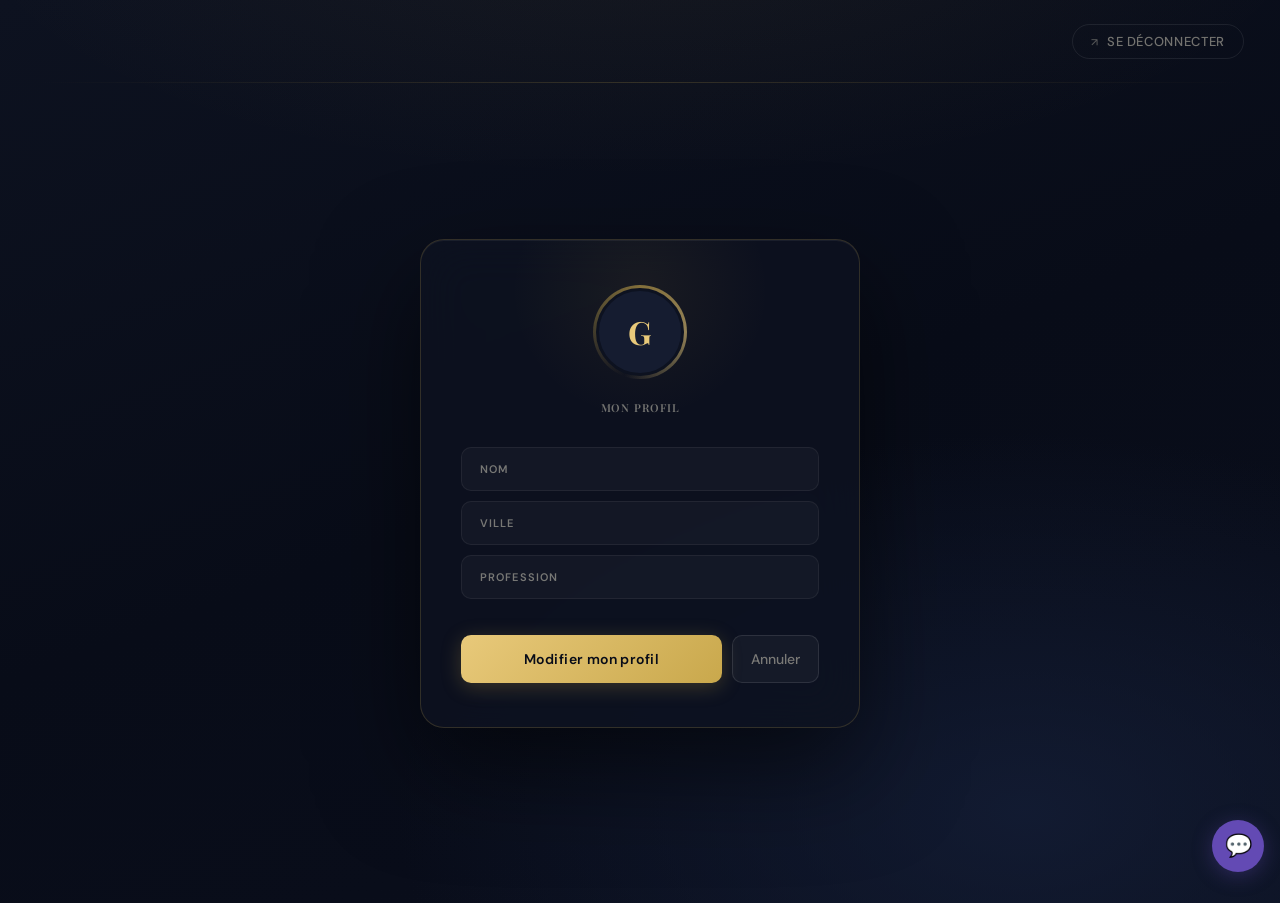
<file: accueil.html>
<!DOCTYPE html>
<html lang="en">
<head>
    <meta charset="UTF-8">
    <meta name="viewport" content="width=device-width, initial-scale=1.0">
    <link rel="stylesheet" href="CSS/accueil.css">
    <link rel="stylesheet" href="CSS/chat.css">
    <title>Document</title>
</head>
<body>
    <header>
        <a class="logout" href="index.html">
            Se déconnecter
        </a>
    </header>

    <main>

        <section class="profile-card">

            <div class="avatar">
                <span id="avatar-letter">G</span>
            </div>

            <h1>Mon Profil</h1>

            <div class="infos">

                <div class="info">
                    <label>Nom</label>
                    <p id="affich-nom"></p>
                </div>

                <div class="info">
                    <label>Ville</label>
                    <p id="affich-ville"></p>
                </div>

                <div class="info">
                    <label>Profession</label>
                    <p id="affich-prof"></p>
                </div>

            </div>

            <div class="actions">
                <button id="updat">Modifier mon profil</button>
                <a href="index.html">Annuler</a>
            </div>

        </section>

    </main>
    <script src="accueil.js"></script>
    <button id="chat-toggle">💬</button>

<div id="chat-box">
    <div id="chat-header">
        <span>💬</span> Tchat communauté
    </div>
    <div id="chat-messages"></div>
    <div id="chat-footer">
        <input id="chat-input" type="text" placeholder="Écris un message...">
        <button id="chat-send">➤</button>
    </div>
</div>
<script src="chat.js"></script>
</body>

</html>
</file>
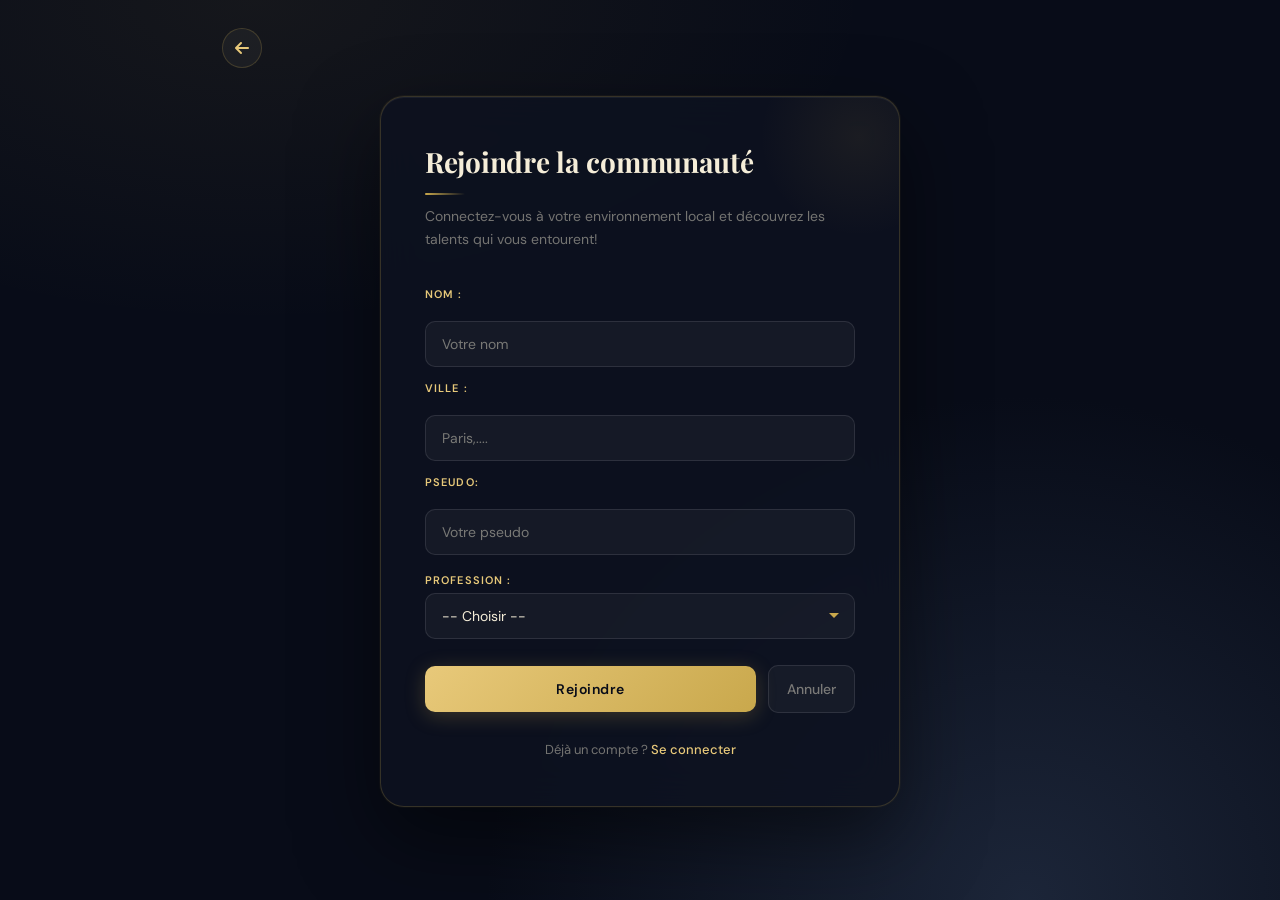
<file: create.html>
<!DOCTYPE html>
<html lang="en">
<head>
    <meta charset="UTF-8">
    <meta name="viewport" content="width=device-width, initial-scale=1.0">
    <link rel="stylesheet" href="CSS/create.css">
    <link rel="preconnect" href="https://fonts.googleapis.com">
<link rel="preconnect" href="https://fonts.gstatic.com" crossorigin>
<link rel="preconnect" href="https://fonts.googleapis.com">
<link rel="preconnect" href="https://fonts.gstatic.com" crossorigin>
<link href="https://fonts.googleapis.com/css2?family=Inter:ital,opsz,wght@0,14..32,100..900;1,14..32,100..900&family=Montserrat:ital,wght@0,100..900;1,100..900&family=Open+Sans:ital,wght@0,300..800;1,300..800&family=Roboto:ital,wght@0,100..900;1,100..900&family=Shrikhand&family=Supermercado+One&family=Zen+Dots&display=swap" rel="stylesheet">
<link href="https://fonts.googleapis.com/css2?family=Inter:ital,opsz,wght@0,14..32,100..900;1,14..32,100..900&family=Montserrat:ital,wght@0,100..900;1,100..900&family=Open+Sans:ital,wght@0,300..800;1,300..800&family=Roboto:ital,wght@0,100..900;1,100..900&family=Shrikhand&family=Supermercado+One&family=Zen+Dots&display=swap" rel="stylesheet">
    <link rel="stylesheet" href="https://cdnjs.cloudflare.com/ajax/libs/font-awesome/6.5.0/css/all.min.css">
    <title>Document</title>
</head>
<body>
    <header>
        <a href="index.html">
            <i class="fa-solid fa-arrow-left"></i>
        </a>
    </header>
<main>
    <section id="section1">
        
            <div class="divForm">
            
                <h1>Rejoindre la communauté</h1>
            
                <p>Connectez-vous à votre environnement local et découvrez les talents qui vous entourent!</p>
                <form action="#" method="post">
                    <div>
                        <label for="nom" >Nom :</label>
                        <input type="text" name="nom" id="f-nom" placeholder="Votre nom">
                        <label for="text">Ville :</label>
                        <input id="f-adress" type="text"placeholder="Paris,...."> 
                        <label for="nom" >Pseudo:</label>
                      <input type="text" id="f-pseudo" placeholder="Votre pseudo">     
                    </div>
                    <div class="form-group">
                        <label>Profession :</label>
                        <select id="f-prof">
                            <option value="">-- Choisir --</option>
                            <option>Designer UX</option>
                            <option>Développeur</option>
                            <option>Marketing</option>
                            <option>Consultant</option>
                            <option>Photographe</option>
                        </select>
                    </div>
                    <div id="btn">
                        <button type="button" id="btn-submit" onclick>Rejoindre</button>
                        <a class="cancel" href="index.html">Annuler</a>
                    </div>
                </form> 
                <p>Déjà un compte ? <a href="signIn.html">Se connecter</a></p>
            </div>

    </section>

</main>
<script src="create.js"></script>
</body>
</html>
</file>
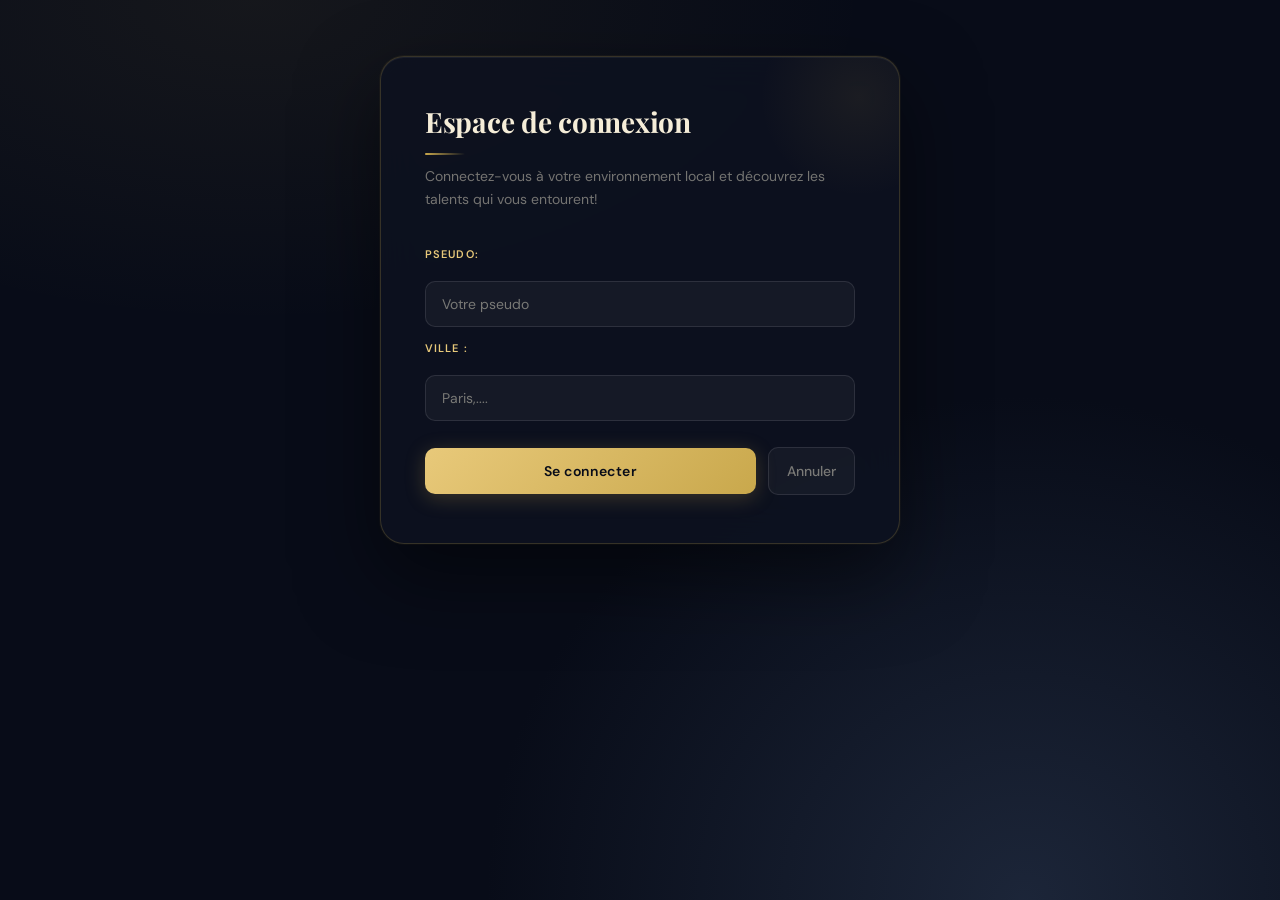
<file: signIn.html>
<!DOCTYPE html>
<html lang="en">
<head>
    <meta charset="UTF-8">
    <meta name="viewport" content="width=device-width, initial-scale=1.0">
    <title>Document</title>
    <link rel="stylesheet" href="CSS/create.css">
</head>
<body>
    <header>

    </header>
    <main>
        <section id="section1">

            <div class="divForm">
              
                  <h1>Espace de connexion</h1>
              
                  <p>Connectez-vous à votre environnement local et découvrez les talents qui vous entourent!</p>
                  <form action="#" method="post">
                      <div>
                          <label for="nom" >Pseudo:</label>
                          <input type="text" name="nom" id="f-nom" placeholder="Votre pseudo">
                          <label for="text">Ville :</label>
                          <input id="f-adress" type="text"placeholder="Paris,....">        
                      </div>
                      <div id="btn">
                          <button type="button" id="btn-submit" onclick>Se connecter</button>
                          <a class="cancel" href="index.html">Annuler</a>
                      </div>
                  </form> 
        </section>

    </main>
<script src="signin.js"></script>
    
</body>
</html>
</file>
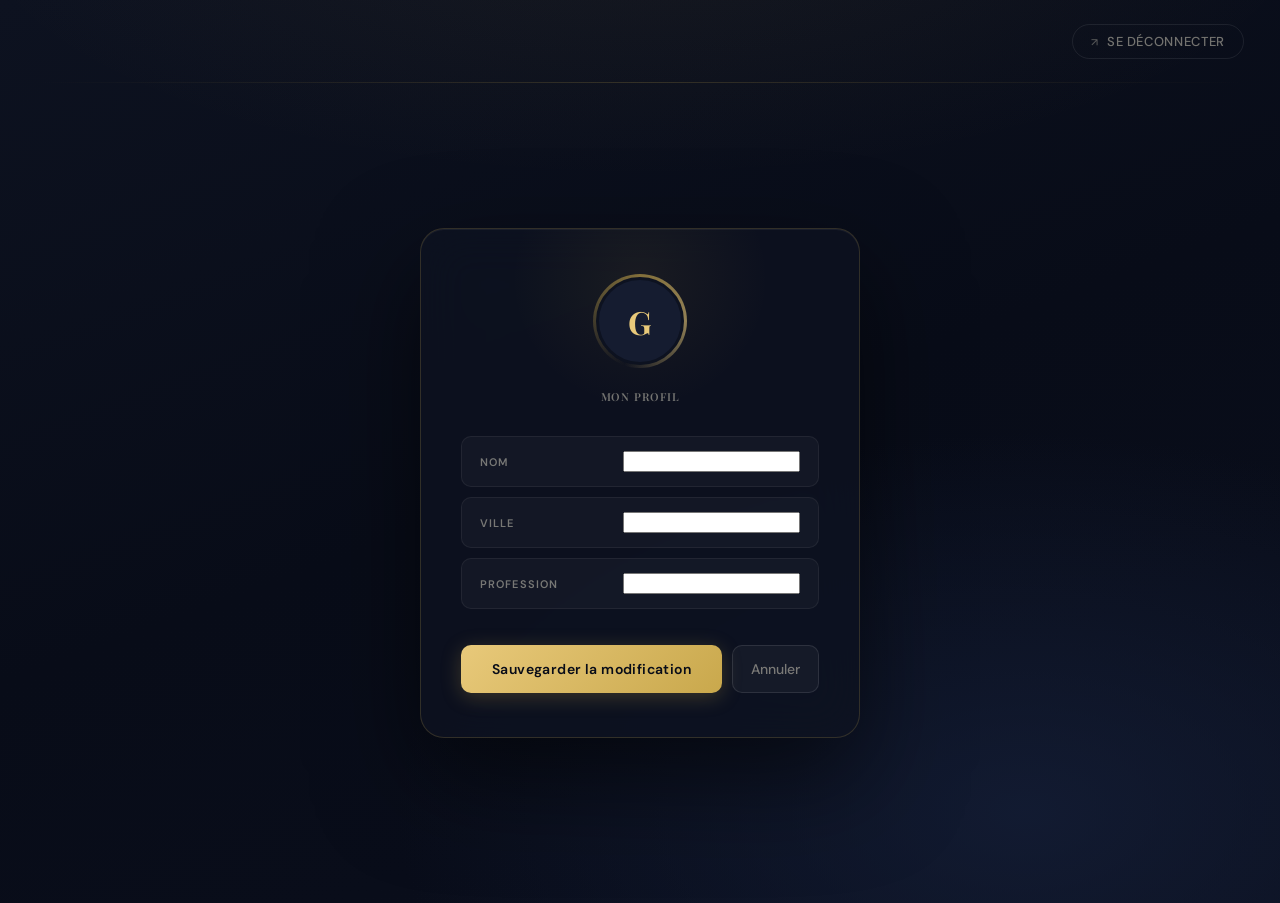
<file: update.html>
<!DOCTYPE html>
<html lang="en">
<head>
    <meta charset="UTF-8">
    <meta name="viewport" content="width=device-width, initial-scale=1.0">
    <link rel="stylesheet" href="CSS/accueil.css">
    <title>Page de modification</title>
</head>
<body>
    <header>
        <a class="logout" href="index.html">
            Se déconnecter
        </a>
    </header>

    <main>

        <section class="profile-card">

            <div class="avatar">
                <span id="avatar-letter">G</span>
            </div>

            <h1>Mon Profil</h1>

            <div class="infos">

                <div class="info">
                    <label>Nom</label>
                 <input id="nom" type="text">
                </div>

                <div class="info">
                    <label>Ville</label>
                  <input id="ville" type="text">
                </div>

                <div class="info">
                    <label>Profession</label>
                  <input id="prof" type="text">
                </div>

            </div>

            <div class="actions">
                <button id="updat">Sauvegarder la modification</button>
                <a href="index.html">Annuler</a>
            </div>

        </section>

    </main>
    <script src="update.js"></script>
</body>

</html>
</file>
<file: CSS/accueil.css>
@import url('https://fonts.googleapis.com/css2?family=DM+Sans:ital,opsz,wght@0,9..40,300..700;1,9..40,300..700&family=Playfair+Display:wght@600;700&display=swap');

*, *::before, *::after {
  margin: 0;
  box-sizing: border-box;
}

:root {
  --gold:       #C9A84C;
  --gold-light: #E8C97A;
  --gold-dim:   rgba(201,168,76,0.12);
  --gold-dim2:  rgba(201,168,76,0.22);
  --dark-0:     #080c18;
  --dark-1:     #0d1220;
  --dark-2:     #151c30;
  --dark-3:     #1e2740;
  --cream:      #F5EDD8;
  --text-muted: rgba(245,237,216,0.45);
  --glass-bg:   rgba(13,18,32,0.85);
  --glass-border: rgba(201,168,76,0.2);
  --radius-sm:  10px;
  --radius:     16px;
  --radius-lg:  24px;
  --transition: 0.22s cubic-bezier(0.4, 0, 0.2, 1);
}

/* ── BASE ──────────────────────────────────────────────── */

html, body {
  min-height: 100vh;
  font-family: 'DM Sans', sans-serif;
  color: var(--cream);
  background:
    radial-gradient(ellipse 90% 50% at 50% -10%, rgba(201,168,76,0.06) 0%, transparent 60%),
    radial-gradient(ellipse 70% 60% at 80% 90%, rgba(20,30,55,0.8) 0%, transparent 70%),
    linear-gradient(160deg, var(--dark-1) 0%, var(--dark-0) 50%, #0a0e1c 100%);
}

a { text-decoration: none; }

/* ── HEADER ────────────────────────────────────────────── */

header {
  display: flex;
  justify-content: flex-end;
  align-items: center;
  padding: 24px 36px;
  position: relative;
}

header::after {
  content: '';
  position: absolute;
  bottom: 0;
  left: 36px;
  right: 36px;
  height: 1px;
  background: linear-gradient(90deg, transparent, var(--glass-border), transparent);
}

.logout {
  display: inline-flex;
  align-items: center;
  gap: 8px;
  font-size: 13px;
  font-weight: 500;
  letter-spacing: 0.05em;
  text-transform: uppercase;
  color: var(--text-muted);
  padding: 8px 18px;
  border: 1px solid rgba(255,255,255,0.08);
  border-radius: 100px;
  transition: var(--transition);
}

.logout::before {
  content: '↗';
  font-size: 11px;
  opacity: 0.7;
}

.logout:hover {
  color: var(--gold-light);
  border-color: var(--glass-border);
  background: var(--gold-dim);
}

/* ── MAIN ──────────────────────────────────────────────── */

main {
  display: flex;
  justify-content: center;
  align-items: center;
  min-height: calc(100vh - 80px);
  padding: 40px 20px 60px;
}

/* ── PROFILE CARD ──────────────────────────────────────── */

.profile-card {
  width: 100%;
  max-width: 440px;
  background: var(--glass-bg);
  border: 1px solid var(--glass-border);
  border-radius: var(--radius-lg);
  padding: 48px 40px 44px;
  box-shadow:
    0 40px 100px rgba(0,0,0,0.55),
    inset 0 1px 0 rgba(255,255,255,0.06);
  backdrop-filter: blur(24px);
  -webkit-backdrop-filter: blur(24px);
  position: relative;
  overflow: hidden;
  animation: cardIn 0.5s cubic-bezier(0.4, 0, 0.2, 1) both;
}

@keyframes cardIn {
  from { opacity: 0; transform: translateY(20px); }
  to   { opacity: 1; transform: translateY(0); }
}

/* ambient glow */
.profile-card::before {
  content: '';
  position: absolute;
  top: -80px;
  left: 50%;
  transform: translateX(-50%);
  width: 260px;
  height: 260px;
  background: radial-gradient(circle, rgba(201,168,76,0.07) 0%, transparent 70%);
  pointer-events: none;
}

/* ── AVATAR ────────────────────────────────────────────── */

.avatar {
  width: 88px;
  height: 88px;
  margin: 0 auto 24px;
  position: relative;
}

.avatar::before {
  content: '';
  position: absolute;
  inset: -3px;
  border-radius: 50%;
  background: conic-gradient(var(--gold) 0deg, var(--gold-light) 90deg, transparent 200deg, var(--gold) 360deg);
  animation: spin 8s linear infinite;
  opacity: 0.6;
}

@keyframes spin {
  to { transform: rotate(360deg); }
}

.avatar span {
  position: relative;
  width: 100%;
  height: 100%;
  border-radius: 50%;
  background: var(--dark-2);
  border: 3px solid var(--dark-1);
  display: flex;
  justify-content: center;
  align-items: center;
  font-family: 'Playfair Display', serif;
  font-size: 32px;
  font-weight: 700;
  color: var(--gold-light);
  z-index: 1;
}

/* ── CARD TITLE ────────────────────────────────────────── */

.profile-card > h1 {
  text-align: center;
  font-family: 'Playfair Display', serif;
  font-size: 20px;
  font-weight: 600;
  color: var(--text-muted);
  letter-spacing: 0.08em;
  text-transform: uppercase;
  font-size: 11px;
  margin-bottom: 32px;
}

/* ── INFOS ─────────────────────────────────────────────── */

.infos {
  display: flex;
  flex-direction: column;
  gap: 10px;
  margin-bottom: 36px;
}

.info {
  display: flex;
  align-items: center;
  justify-content: space-between;
  background: rgba(255,255,255,0.03);
  border: 1px solid rgba(255,255,255,0.06);
  border-radius: var(--radius-sm);
  padding: 14px 18px;
  transition: var(--transition);
}

.info:hover {
  background: var(--gold-dim);
  border-color: var(--glass-border);
}

.info label {
  font-size: 11px;
  font-weight: 600;
  letter-spacing: 0.1em;
  text-transform: uppercase;
  color: var(--text-muted);
  pointer-events: none;
}

.info p {
  font-size: 15px;
  font-weight: 500;
  color: var(--cream);
  text-align: right;
}

/* ── ACTIONS ───────────────────────────────────────────── */

.actions {
  display: flex;
  gap: 10px;
}

.actions button {
  flex: 1;
  padding: 14px;
  font-family: 'DM Sans', sans-serif;
  font-size: 14px;
  font-weight: 600;
  letter-spacing: 0.03em;
  color: var(--dark-0);
  background: linear-gradient(135deg, var(--gold-light) 0%, var(--gold) 100%);
  border: none;
  border-radius: var(--radius-sm);
  cursor: pointer;
  transition: var(--transition);
  box-shadow: 0 4px 20px rgba(201,168,76,0.25);
}

.actions button:hover {
  transform: translateY(-1px);
  box-shadow: 0 8px 28px rgba(201,168,76,0.35);
  filter: brightness(1.08);
}

.actions button:active {
  transform: translateY(0);
}

.actions a {
  flex: 0;
  padding: 14px 18px;
  font-family: 'DM Sans', sans-serif;
  font-size: 14px;
  font-weight: 500;
  color: var(--text-muted);
  background: rgba(255,255,255,0.04);
  border: 1px solid rgba(255,255,255,0.1);
  border-radius: var(--radius-sm);
  text-align: center;
  white-space: nowrap;
  transition: var(--transition);
}

.actions a:hover {
  color: var(--cream);
  border-color: rgba(255,255,255,0.2);
  background: rgba(255,255,255,0.08);
}

/* ── RESPONSIVE ────────────────────────────────────────── */

@media (max-width: 480px) {
  .profile-card {
    padding: 36px 24px;
  }

  .actions {
    flex-direction: column;
  }

  .actions a {
    text-align: center;
  }
}
</file>
<file: CSS/chat.css>
#chat-toggle {
    position: fixed;
    bottom: 28px;
    right: 16px;
    width: 52px;
    height: 52px;
    border-radius: 50%;
    background: #634AB4;
    color: white;
    font-size: 22px;
    border: none;
    cursor: pointer;
    box-shadow: 0 4px 20px rgba(99,74,180,0.35);
    z-index: 9999;
    display: flex;
    align-items: center;
    justify-content: center;
    transition: all 0.22s ease;
}

#chat-toggle:hover {
    background: #7B5EC8;
    transform: scale(1.08);
}

#chat-box {
    position: fixed;
    bottom: 92px;
    right: 16px;
    left: 16px;
    max-width: 340px;
    margin-left: auto;
    height: 400px;
    max-height: calc(100vh - 120px);
    background: white;
    border: 1.5px solid #E0DAEA;
    border-radius: 20px;
    box-shadow: 0 12px 40px rgba(99,74,180,0.18);
    display: flex;
    flex-direction: column;
    z-index: 9998;
    overflow: hidden;
    opacity: 0;
    pointer-events: none;
    transform: translateY(10px);
    transition: all 0.25s ease;
}

#chat-box.open {
    opacity: 1;
    pointer-events: all;
    transform: translateY(0);
}

#chat-header {
    padding: 12px 16px;
    background: #634AB4;
    color: white;
    font-weight: 700;
    font-size: 14px;
    font-family: 'DM Sans', sans-serif;
    display: flex;
    align-items: center;
    gap: 8px;
    flex-shrink: 0;
}

#chat-messages {
    flex: 1;
    overflow-y: auto;
    padding: 12px;
    display: flex;
    flex-direction: column;
    gap: 8px;
    background: #F7F4EF;
    min-height: 0;
}

#chat-messages::-webkit-scrollbar { width: 3px; }
#chat-messages::-webkit-scrollbar-thumb { background: #E0DAEA; border-radius: 3px; }

.chat-msg {
    display: flex;
    flex-direction: column;
    max-width: 80%;
}

.chat-msg.me {
    align-self: flex-end;
    align-items: flex-end;
}

.chat-msg.other {
    align-self: flex-start;
    align-items: flex-start;
}

.chat-author {
    font-size: 10px;
    font-weight: 700;
    text-transform: uppercase;
    letter-spacing: 0.05em;
    color: #9990b0;
    margin-bottom: 3px;
    font-family: 'DM Sans', sans-serif;
}

.chat-bubble {
    padding: 8px 12px;
    border-radius: 14px;
    font-size: 13px;
    line-height: 1.4;
    font-family: 'DM Sans', sans-serif;
    word-break: break-word;
}

.chat-msg.me .chat-bubble {
    background: #634AB4;
    color: white;
    border-bottom-right-radius: 4px;
}

.chat-msg.other .chat-bubble {
    background: white;
    color: #1a1040;
    border: 1.5px solid #E0DAEA;
    border-bottom-left-radius: 4px;
}

.chat-time {
    font-size: 10px;
    color: #9990b0;
    margin-top: 2px;
}

#chat-footer {
    display: flex;
    gap: 8px;
    padding: 10px;
    border-top: 1.5px solid #E0DAEA;
    background: white;
    flex-shrink: 0;
    align-items: center;
}

#chat-input {
    flex: 1;
    padding: 8px 12px;
    border: 1.5px solid #E0DAEA;
    border-radius: 100px;
    font-family: 'DM Sans', sans-serif;
    font-size: 13px;
    color: #1a1040;
    background: #F7F4EF;
    outline: none;
    min-width: 0;
}

#chat-input:focus {
    border-color: #634AB4;
    background: white;
}

#chat-send {
    width: 34px;
    height: 34px;
    border-radius: 50%;
    background: #634AB4;
    color: white;
    border: none;
    cursor: pointer;
    font-size: 14px;
    display: flex;
    align-items: center;
    justify-content: center;
    flex-shrink: 0;
    transition: all 0.2s ease;
}

#chat-send:hover {
    background: #7B5EC8;
    transform: scale(1.08);
}

@media (max-width: 480px) {
    #chat-box {
        left: 12px;
        right: 12px;
        max-width: 100%;
        bottom: 88px;
        height: 360px;
        max-height: calc(100vh - 110px);
    }

    #chat-toggle {
        right: 12px;
        bottom: 20px;
    }
}
</file>
<file: CSS/create.css>
@import url('https://fonts.googleapis.com/css2?family=DM+Sans:ital,opsz,wght@0,9..40,300..700;1,9..40,300..700&family=Playfair+Display:wght@600;700&display=swap');

*, *::before, *::after {
  margin: 0;
  box-sizing: border-box;
  scroll-behavior: smooth;
}

:root {
  --gold:       #C9A84C;
  --gold-light: #E8C97A;
  --gold-dim:   rgba(201,168,76,0.12);
  --gold-dim2:  rgba(201,168,76,0.22);
  --dark-0:     #080c18;
  --dark-1:     #0d1220;
  --dark-2:     #151c30;
  --dark-3:     #1e2740;
  --cream:      #F5EDD8;
  --text-muted: rgba(245,237,216,0.45);
  --glass-bg:   rgba(13,18,32,0.85);
  --glass-border: rgba(201,168,76,0.22);
  --radius-sm:  10px;
  --radius:     16px;
  --radius-lg:  24px;
  --transition: 0.22s cubic-bezier(0.4, 0, 0.2, 1);
}

/* ── BASE ──────────────────────────────────────────────── */

html, body {
  min-height: 100vh;
  font-family: 'DM Sans', sans-serif;
  color: var(--cream);
  background:
    radial-gradient(ellipse 80% 60% at 20% 0%, rgba(201,168,76,0.07) 0%, transparent 60%),
    radial-gradient(ellipse 60% 80% at 80% 100%, rgba(30,40,60,0.9) 0%, transparent 70%),
    var(--dark-0);
}

a { text-decoration: none; }

/* ── HEADER ────────────────────────────────────────────── */

header {
  max-width: 900px;
  margin: 0 auto;
  padding: 28px 32px;
}

header a {
  display: inline-flex;
  align-items: center;
  justify-content: center;
  width: 40px;
  height: 40px;
  border-radius: 50%;
  border: 1px solid var(--glass-border);
  background: rgba(255,255,255,0.04);
  color: var(--gold-light);
  font-size: 16px;
  transition: var(--transition);
}

header a:hover {
  background: var(--gold-dim);
  border-color: var(--gold);
  transform: translateX(-2px);
}

/* ── MAIN ──────────────────────────────────────────────── */

main {
  display: flex;
  justify-content: center;
  align-items: center;
  padding: 0 20px 60px;
}

/* ── SECTION / CARD ────────────────────────────────────── */

#section1 {
  width: 100%;
  max-width: 520px;
}

.divForm {
  background: var(--glass-bg);
  border: 1px solid var(--glass-border);
  border-radius: var(--radius-lg);
  padding: 48px 44px;
  box-shadow:
    0 32px 80px rgba(0,0,0,0.5),
    inset 0 1px 0 rgba(255,255,255,0.06),
    0 0 0 1px rgba(201,168,76,0.06);
  backdrop-filter: blur(20px);
  -webkit-backdrop-filter: blur(20px);
  position: relative;
  overflow: hidden;
}

/* Subtle glow in top-right */
.divForm::before {
  content: '';
  position: absolute;
  top: -60px;
  right: -60px;
  width: 200px;
  height: 200px;
  background: radial-gradient(circle, rgba(201,168,76,0.08) 0%, transparent 70%);
  pointer-events: none;
}

/* ── HEADINGS ──────────────────────────────────────────── */

.divForm h1 {
  font-family: 'Playfair Display', serif;
  font-size: 28px;
  font-weight: 700;
  color: var(--cream);
  letter-spacing: -0.01em;
  margin-bottom: 10px;
  line-height: 1.2;
}

.divForm > p:first-of-type {
  font-size: 14px;
  color: var(--text-muted);
  line-height: 1.65;
  margin-bottom: 36px;
}

/* ── DIVIDER ───────────────────────────────────────────── */

.divForm h1::after {
  content: '';
  display: block;
  width: 40px;
  height: 2px;
  background: linear-gradient(90deg, var(--gold), transparent);
  border-radius: 2px;
  margin-top: 14px;
  margin-bottom: 0;
}

/* ── FORM ──────────────────────────────────────────────── */

form {
  display: flex;
  flex-direction: column;
  gap: 18px;
}

form > div:not(.form-group):not(#btn) {
  display: flex;
  flex-direction: column;
  gap: 14px;
}

/* ── LABELS ────────────────────────────────────────────── */

label {
  display: block;
  font-size: 11px;
  font-weight: 600;
  letter-spacing: 0.1em;
  text-transform: uppercase;
  color: var(--gold-light);
  margin-bottom: 6px;
}

/* ── INPUTS ────────────────────────────────────────────── */

input, select {
  width: 100%;
  padding: 13px 16px;
  font-family: 'DM Sans', sans-serif;
  font-size: 14px;
  color: var(--cream);
  background: rgba(255,255,255,0.04);
  border: 1px solid rgba(255,255,255,0.1);
  border-radius: var(--radius-sm);
  outline: none;
  transition: var(--transition);
  appearance: none;
  -webkit-appearance: none;
}

input::placeholder {
  color: var(--text-muted);
}

input:hover, select:hover {
  border-color: rgba(201,168,76,0.3);
  background: rgba(255,255,255,0.06);
}

input:focus, select:focus {
  border-color: var(--gold);
  background: rgba(201,168,76,0.05);
  box-shadow: 0 0 0 3px rgba(201,168,76,0.12);
}

/* Select arrow */
select {
  cursor: pointer;
  background-image: url("data:image/svg+xml,%3Csvg xmlns='http://www.w3.org/2000/svg' width='12' height='12' viewBox='0 0 12 12'%3E%3Cpath fill='%23C9A84C' d='M6 8L1 3h10z'/%3E%3C/svg%3E");
  background-repeat: no-repeat;
  background-position: right 14px center;
  padding-right: 38px;
}

select option {
  background: var(--dark-2);
  color: var(--cream);
}

/* ── FORM GROUP ────────────────────────────────────────── */

.form-group {
  display: flex;
  flex-direction: column;
}

/* ── BUTTONS ───────────────────────────────────────────── */

#btn {
  display: flex;
  align-items: center;
  gap: 12px;
  padding-top: 8px;
}

button#btn-submit {
  flex: 1;
  padding: 14px 24px;
  font-family: 'DM Sans', sans-serif;
  font-size: 14px;
  font-weight: 600;
  letter-spacing: 0.04em;
  color: var(--dark-0);
  background: linear-gradient(135deg, var(--gold-light) 0%, var(--gold) 100%);
  border: none;
  border-radius: var(--radius-sm);
  cursor: pointer;
  transition: var(--transition);
  box-shadow: 0 4px 20px rgba(201,168,76,0.25);
}

button#btn-submit:hover {
  transform: translateY(-1px);
  box-shadow: 0 8px 28px rgba(201,168,76,0.35);
  filter: brightness(1.08);
}

button#btn-submit:active {
  transform: translateY(0);
}

.cancel {
  flex: 0;
  padding: 14px 18px;
  font-family: 'DM Sans', sans-serif;
  font-size: 14px;
  font-weight: 500;
  color: var(--text-muted);
  background: rgba(255,255,255,0.04);
  border: 1px solid rgba(255,255,255,0.1);
  border-radius: var(--radius-sm);
  white-space: nowrap;
  transition: var(--transition);
}

.cancel:hover {
  color: var(--cream);
  border-color: rgba(255,255,255,0.2);
  background: rgba(255,255,255,0.08);
}

/* ── FOOTER LINK ───────────────────────────────────────── */

.divForm > p:last-child {
  margin-top: 28px;
  text-align: center;
  font-size: 13px;
  color: var(--text-muted);
}

.divForm > p:last-child a {
  color: var(--gold-light);
  font-weight: 500;
  border-bottom: 1px solid transparent;
  transition: var(--transition);
}

.divForm > p:last-child a:hover {
  border-bottom-color: var(--gold-light);
}


@media (max-width: 560px) {
  .divForm {
    padding: 36px 24px;
  }

  .divForm h1 {
    font-size: 24px;
  }

  #btn {
    flex-direction: column;
  }

  .cancel {
    width: 100%;
    text-align: center;
  }
}
</file>
